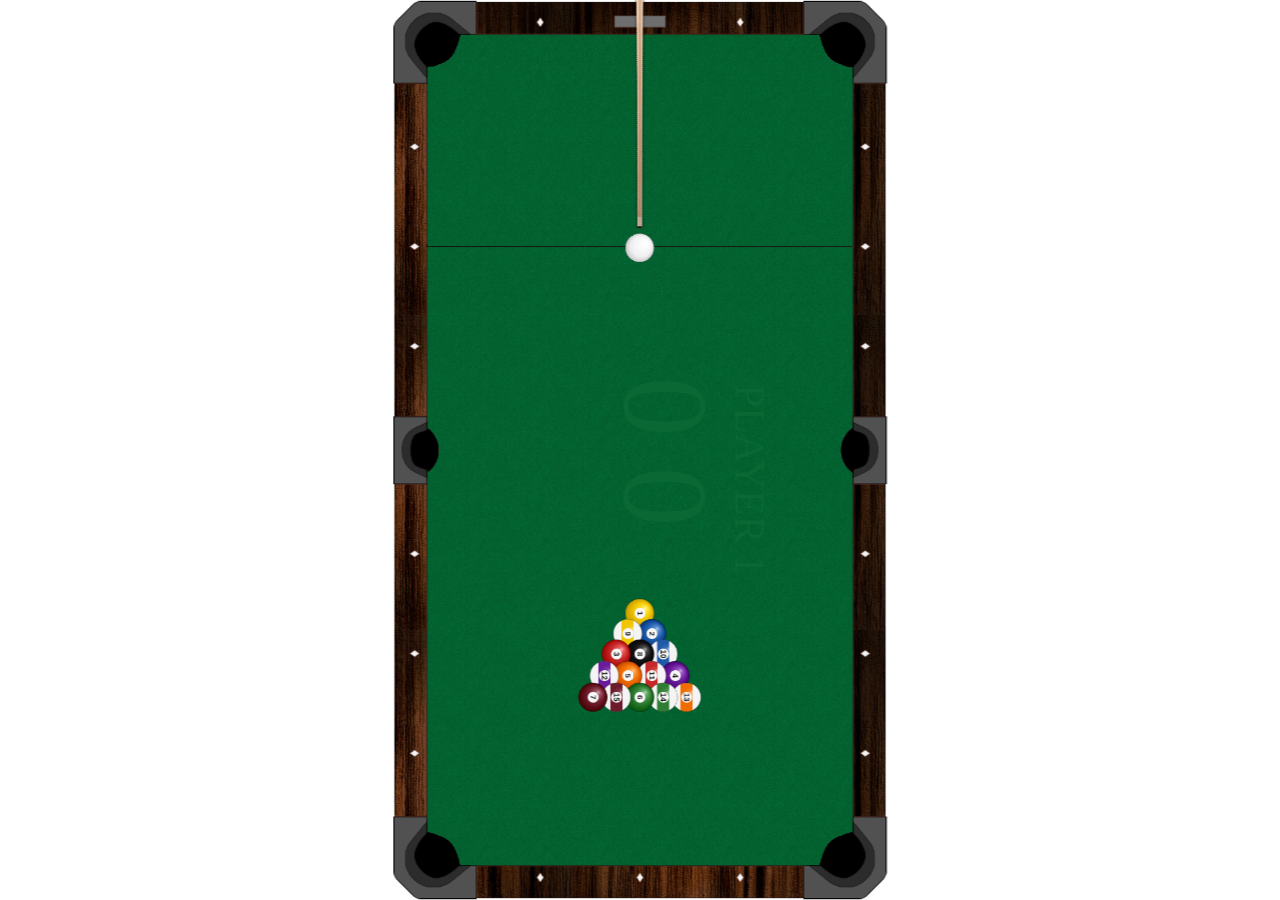
<file: app/src/main/assets/pool/index.html>
<!DOCTYPE html>
<html lang="en">
<head>
  <meta charset="UTF-8" />
  <meta
    name="viewport"
    content="width=device-width, initial-scale=1, maximum-scale=1, user-scalable=no"
  />
  <title>Snuker Pool</title>
  <link rel="stylesheet" type="text/css" href="css/game-layout.css"/>
  <script>
    // Embedded inside Snuker Android overlay WebView.
    window.SNUKER_EMBED = true;
    try {
      if (window.SnukerBridge && typeof window.SnukerBridge.setMode === "function") {
        window.SnukerBridge.setMode("game");
      }
    } catch (e) {}

    window.snukerReturnIdle = function () {
      try {
        if (window.SnukerBridge && typeof window.SnukerBridge.setMode === "function") {
          window.SnukerBridge.setMode("idle");
        }
      } catch (e) {}
      window.location.href = "../game.html";
    };
  </script>
  <script src="script/lib/LAB.min.js"></script>
  <script>
    $LAB
      .script('script/system/Keys.js').wait()
      .script('script/system/Color.js').wait()
      .script('script/geom/Vector2.js').wait()
      .script('script/input/ButtonState.js').wait()
      .script('script/input/Keyboard.js').wait()
      .script('script/input/Mouse.js').wait()
      .script('script/Global.js').wait()
      .script('script/Canvas2D.js').wait()
      .script('script/game_objects/Score.js').wait()
      .script('script/game_objects/Ball.js').wait()
      .script('script/game_objects/Stick.js').wait()
      .script('script/menu/Label.js').wait()
      .script('script/menu/Button.js').wait()
      .script('script/menu/Menu.js').wait()
      .script('script/menu/MainMenu.js').wait()
      .script('script/AI/Opponent.js').wait()
      .script('script/AI/AIPolicy.js').wait()
      .script('script/AI/AITrainer.js').wait()
      .script('script/game_objects/Player.js').wait()
      .script('script/GamePolicy.js').wait()
      .script('script/GameWorld.js').wait()
      .script('script/Game.js').wait()
      .script('script/Assets.js').wait(function () {
        function startWhenFullscreen() {
          // Wait until native overlay expands past the idle 96dp bubble.
          if ((window.innerWidth || 0) < 200 || (window.innerHeight || 0) < 200) {
            setTimeout(startWhenFullscreen, 50);
            return;
          }
          Game.start('gameArea', 'screen', 1500, 825);
          setTimeout(function () {
            if (typeof Canvas2D !== "undefined" && Canvas2D.resize) Canvas2D.resize();
          }, 100);
        }
        startWhenFullscreen();
      });
  </script>
</head>
<body>
  <div id="gameArea">
    <canvas id="screen" width="2000" height="1000"></canvas>
  </div>
</body>
</html>
</file>
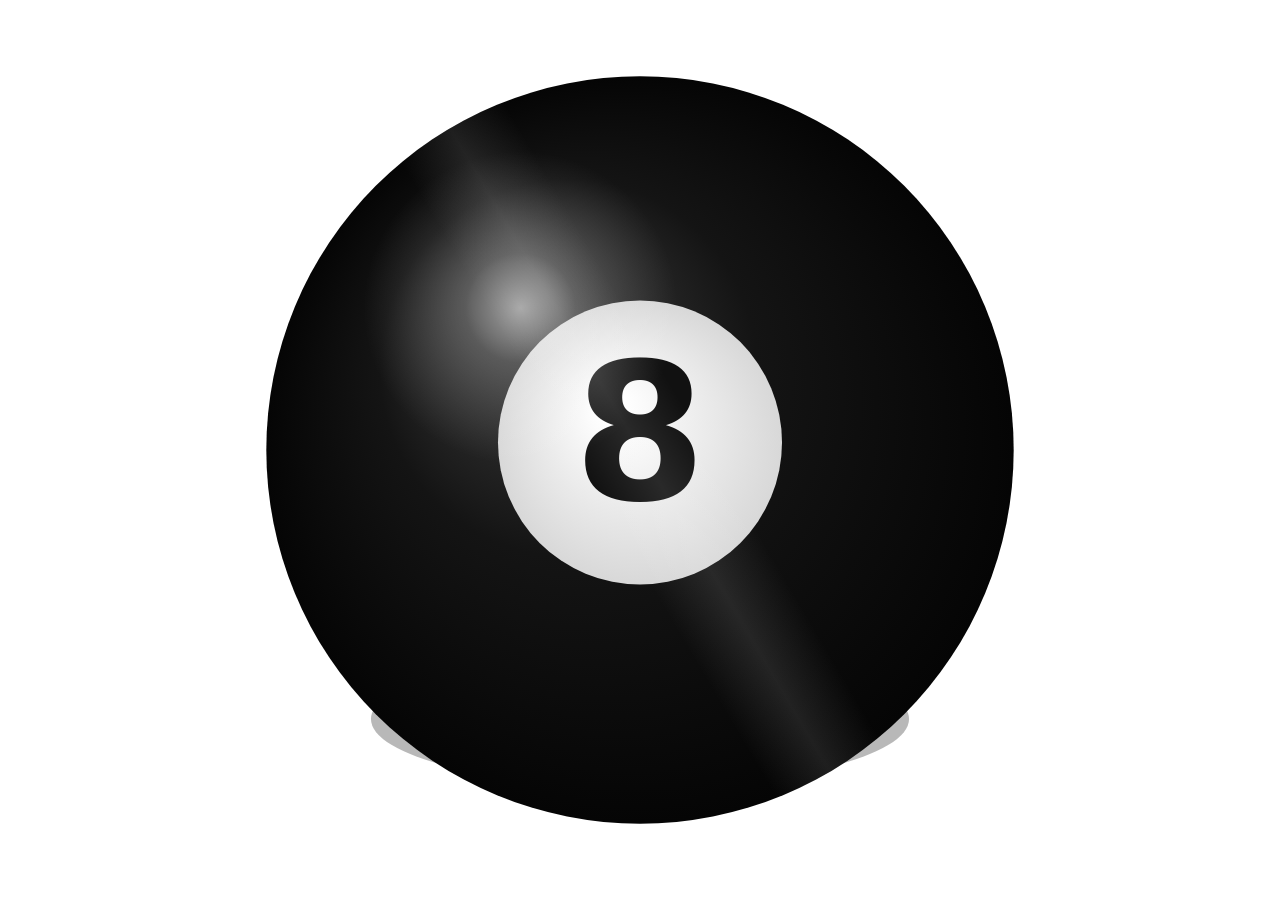
<file: app/src/main/assets/game.html>
<!DOCTYPE html>
<html lang="en">
<head>
  <meta charset="UTF-8" />
  <meta
    name="viewport"
    content="width=device-width, initial-scale=1, maximum-scale=1, user-scalable=no"
  />
  <title>Snuker</title>
  <style>
    html, body {
      margin: 0;
      padding: 0;
      width: 100%;
      height: 100%;
      overflow: hidden;
      background: transparent !important;
      touch-action: none;
      user-select: none;
      -webkit-user-select: none;
      -webkit-tap-highlight-color: transparent;
    }
    #stage {
      position: absolute;
      inset: 0;
      background: transparent;
    }
    #idleLayer {
      position: absolute;
      inset: 0;
      display: flex;
      align-items: center;
      justify-content: center;
      background: transparent;
    }
    #idleBall {
      width: 100%;
      height: 100%;
      display: block;
    }
  </style>
</head>
<body>
  <div id="stage">
    <div id="idleLayer" aria-label="Start pool">
      <canvas id="idleBall" width="192" height="192"></canvas>
    </div>
  </div>

  <script>
    (function () {
      "use strict";

      var MODE_IDLE = "idle";
      var MODE_GAME = "game";
      var IDLE_SIZE = 96;

      var idleLayer = document.getElementById("idleLayer");
      var idleCanvas = document.getElementById("idleBall");
      var idleCtx = idleCanvas.getContext("2d");
      var pulse = 0;
      var idleRaf = 0;
      var armed = true;

      function nativeBridge() {
        return window.SnukerBridge || null;
      }

      function notifyNativeMode(mode) {
        var b = nativeBridge();
        if (b && typeof b.setMode === "function") b.setMode(mode);
      }

      var SnukerApp = {
        mode: MODE_IDLE,
        setMode: function (mode) {
          if (mode !== MODE_IDLE && mode !== MODE_GAME) return;
          this.mode = mode;
          notifyNativeMode(mode);
          if (mode === MODE_GAME) {
            // Hand off to Classic Pool Game engine.
            window.location.href = "pool/index.html";
            return;
          }
          startIdleLoop();
        },
        enterGame: function () { this.setMode(MODE_GAME); },
        returnIdle: function () { this.setMode(MODE_IDLE); }
      };
      window.SnukerApp = SnukerApp;

      function resizeIdleCanvas() {
        var size = Math.max(2, Math.floor(Math.min(idleLayer.clientWidth, idleLayer.clientHeight) || IDLE_SIZE));
        var dpr = window.devicePixelRatio || 1;
        idleCanvas.style.width = size + "px";
        idleCanvas.style.height = size + "px";
        idleCanvas.width = Math.floor(size * dpr);
        idleCanvas.height = Math.floor(size * dpr);
        idleCtx.setTransform(dpr, 0, 0, dpr, 0, 0);
        return size;
      }

      function drawEightBall(ctx, cx, cy, r, sheenPhase) {
        ctx.save();
        ctx.beginPath();
        ctx.ellipse(cx, cy + r * 0.72, r * 0.72, r * 0.18, 0, 0, Math.PI * 2);
        ctx.fillStyle = "rgba(0,0,0,0.28)";
        ctx.fill();

        var body = ctx.createRadialGradient(cx - r * 0.35, cy - r * 0.4, r * 0.1, cx, cy, r);
        body.addColorStop(0, "#3a3a3a");
        body.addColorStop(0.45, "#141414");
        body.addColorStop(1, "#050505");
        ctx.beginPath();
        ctx.arc(cx, cy, r, 0, Math.PI * 2);
        ctx.fillStyle = body;
        ctx.fill();

        var discR = r * 0.38;
        var discY = cy - r * 0.02;
        var disc = ctx.createRadialGradient(cx - discR * 0.2, discY - discR * 0.25, discR * 0.1, cx, discY, discR);
        disc.addColorStop(0, "#fff");
        disc.addColorStop(1, "#d8d8d8");
        ctx.beginPath();
        ctx.arc(cx, discY, discR, 0, Math.PI * 2);
        ctx.fillStyle = disc;
        ctx.fill();

        ctx.fillStyle = "#111";
        ctx.font = "700 " + Math.floor(discR * 1.35) + "px 'Segoe UI', system-ui, sans-serif";
        ctx.textAlign = "center";
        ctx.textBaseline = "middle";
        ctx.fillText("8", cx, discY + discR * 0.05);

        var hx = cx - r * 0.32;
        var hy = cy - r * 0.38;
        var gloss = ctx.createRadialGradient(hx, hy, 0, hx, hy, r * 0.42);
        gloss.addColorStop(0, "rgba(255,255,255,0.55)");
        gloss.addColorStop(0.35, "rgba(255,255,255,0.18)");
        gloss.addColorStop(1, "rgba(255,255,255,0)");
        ctx.beginPath();
        ctx.arc(cx, cy, r, 0, Math.PI * 2);
        ctx.fillStyle = gloss;
        ctx.fill();

        var ang = sheenPhase * Math.PI * 2;
        ctx.save();
        ctx.beginPath();
        ctx.arc(cx, cy, r, 0, Math.PI * 2);
        ctx.clip();
        ctx.translate(cx, cy);
        ctx.rotate(ang);
        var sheen = ctx.createLinearGradient(-r, 0, r, 0);
        sheen.addColorStop(0.42, "rgba(255,255,255,0)");
        sheen.addColorStop(0.5, "rgba(255,255,255,0.10)");
        sheen.addColorStop(0.58, "rgba(255,255,255,0)");
        ctx.fillStyle = sheen;
        ctx.fillRect(-r, -r, r * 2, r * 2);
        ctx.restore();
        ctx.restore();
      }

      function paintIdle(scale) {
        var size = resizeIdleCanvas();
        idleCtx.clearRect(0, 0, size, size);
        drawEightBall(idleCtx, size / 2, size / 2, (size / 2) * 0.82 * scale, pulse);
      }

      function idleFrame(ts) {
        pulse = (ts % 3200) / 3200;
        paintIdle(1 + Math.sin(pulse * Math.PI * 2) * 0.025);
        idleRaf = requestAnimationFrame(idleFrame);
      }

      function startIdleLoop() {
        if (idleRaf) cancelAnimationFrame(idleRaf);
        idleRaf = requestAnimationFrame(idleFrame);
      }

      function activateGame(e) {
        if (e) {
          e.preventDefault();
          e.stopPropagation();
        }
        if (!armed || SnukerApp.mode === MODE_GAME) return;
        armed = false;
        SnukerApp.enterGame();
        setTimeout(function () { armed = true; }, 500);
      }

      idleLayer.addEventListener("pointerup", activateGame, { passive: false });
      idleLayer.addEventListener("click", activateGame, { passive: false });
      window.addEventListener("resize", function () { paintIdle(1); });

      notifyNativeMode(MODE_IDLE);
      startIdleLoop();
    })();
  </script>
</body>
</html>
</file>
<file: app/src/main/assets/pool/css/game-layout.css>
html, body {
  margin: 0;
  padding: 0;
  width: 100%;
  height: 100%;
  overflow: hidden;
  background: transparent;
  touch-action: none;
  user-select: none;
  -webkit-user-select: none;
  -webkit-tap-highlight-color: transparent;
}

#gameArea {
  position: fixed;
  background: transparent;
  overflow: hidden;
}

#screen {
  display: block;
  touch-action: none;
}
</file>
